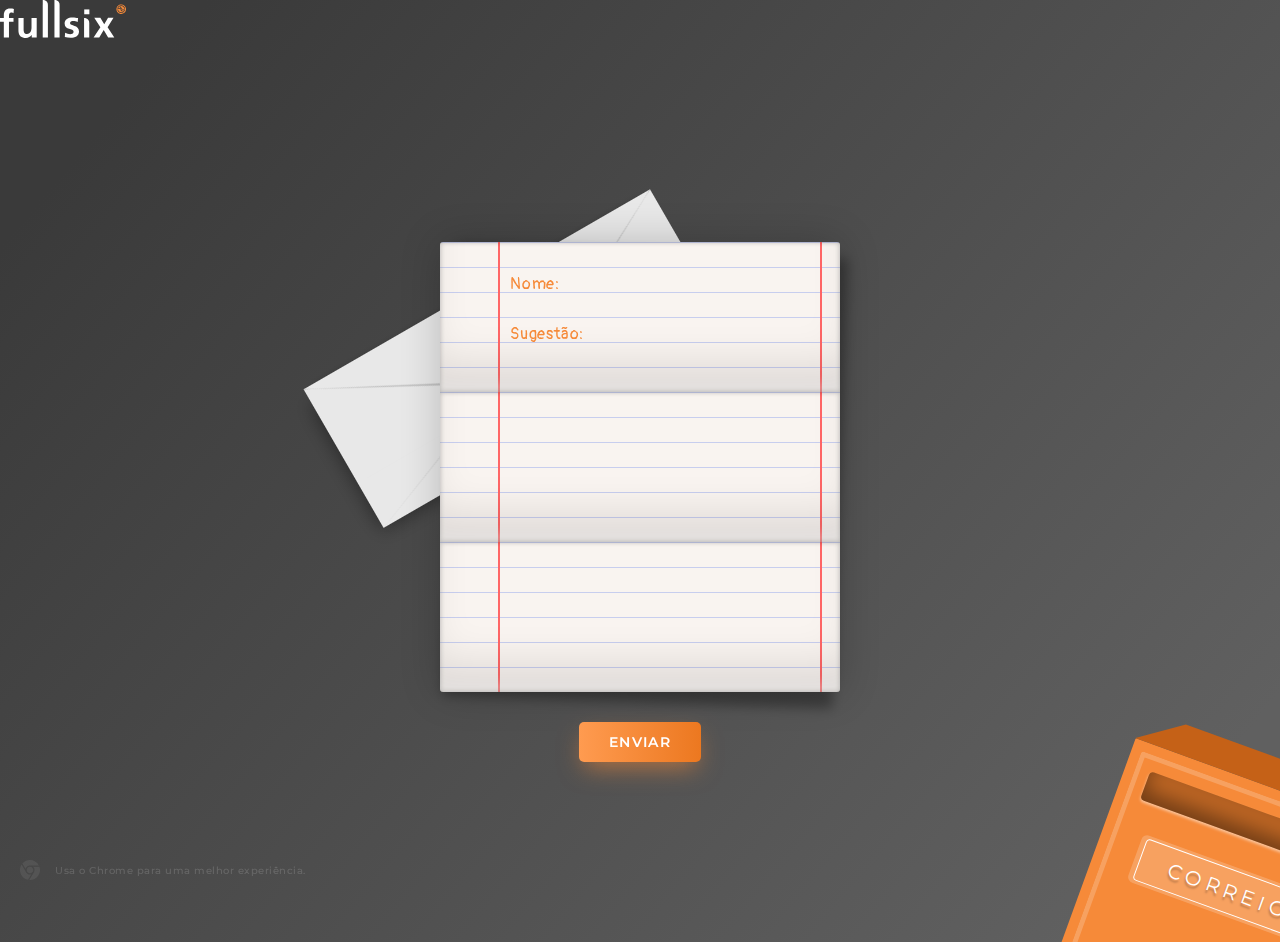
<file: index.html>
<!DOCTYPE html>
<html lang="en">

<head>
    <meta charset="UTF-8">
    <meta name="viewport" content="width=device-width, initial-scale=1.0">
    <meta http-equiv="X-UA-Compatible" content="ie=edge">
    <title>Fullsix | Caixa de Sugestões</title>
    <link rel="stylesheet" type="text/css" href="css/main.css">
    <meta name="description" content="Caixa de Sugestões da Fullsix">

    <!-- Favicon -->
    <link rel="apple-touch-icon" sizes="57x57" href="assets/favicon/apple-icon-57x57.png">
    <link rel="apple-touch-icon" sizes="60x60" href="assets/favicon/apple-icon-60x60.png">
    <link rel="apple-touch-icon" sizes="72x72" href="assets/favicon/apple-icon-72x72.png">
    <link rel="apple-touch-icon" sizes="76x76" href="assets/favicon/apple-icon-76x76.png">
    <link rel="apple-touch-icon" sizes="114x114" href="assets/favicon/apple-icon-114x114.png">
    <link rel="apple-touch-icon" sizes="120x120" href="assets/favicon/apple-icon-120x120.png">
    <link rel="apple-touch-icon" sizes="144x144" href="assets/favicon/apple-icon-144x144.png">
    <link rel="apple-touch-icon" sizes="152x152" href="assets/favicon/apple-icon-152x152.png">
    <link rel="apple-touch-icon" sizes="180x180" href="assets/favicon/apple-icon-180x180.png">
    <link rel="icon" type="image/png" sizes="192x192" href="assets/favicon/android-icon-192x192.png">
    <link rel="icon" type="image/png" sizes="32x32" href="assets/favicon/favicon-32x32.png">
    <link rel="icon" type="image/png" sizes="96x96" href="assets/favicon/favicon-96x96.png">
    <link rel="icon" type="image/png" sizes="16x16" href="assets/favicon/favicon-16x16.png">
    <meta name="msapplication-TileColor" content="#F68A39">
    <meta name="msapplication-TileImage" content="assets/favicon/ms-icon-144x144.png">
    <meta name="theme-color" content="#F68A39">
</head>

<body>
    <nav>
        <img src="assets/fullsixlogo.svg" alt="">
    </nav>

    <main>
        <div class="wrapper">

            <!-- Envelope -->
            <div class="envelopeContainer">
                <div class="wrapperEnvelope">
                    <section class="envelope">
                        <div class="envelope__bottom"></div>
                        <div class="envelope__top"></div>
                    </section>
                </div>
            </div>
            <div class="envelopeBack"></div>
            <!-- end Envelope-->

            <!-- Paper -->
            <section class="paper">
                <div class="paper__top"></div>
                <div class="paper__middle"></div>
                <div class="paper__bottom"></div>
                <div class="paper__form">
                    <div class="paper__formContainer">
                        <label for="name" class="paper__formName">Nome:</label>
                        <input id="name" type="text" spellcheck="false" autocorrect="off" autocomplete="off">

                        <label for="suggestion" class="paper__formTitle">Sugestão:</label>
                        <textarea name="" id="suggestion" cols="30" rows="10" spellcheck="false" autocorrect="off"
                            autocomplete="off"></textarea>
                    </div>
                    <p class="paper__formError">preenche todos os campos!</p>


                </div>
            </section>
            <!-- end Paper-->

            <button class="btn send">enviar</button>

        </div>

        <div class="wrapperMailbox">
            <div class="mailboxContent">
                <!-- Mailbox -->
                <section class="mailbox">
                    <p class="mailbox__title">Correio</p>
                    <p class="mailbox__number">Q5<span>9</span></p>
                    <img class="mailbox__logo" src="assets/fullsixsymbol.svg" alt="">
                    <div class="mailbox__front"></div>
                    <div class="mailbox__shadow"></div>
                </section>
                <!-- end Mailbox -->
            </div>

        </div>

        <div class="reload">
            <p class="reload__text">Obrigado pela tua sugestão!</p>
            <button class="btn another">enviar outra</button>
        </div>
    </main>

    <footer> <img src="assets/chrome.svg" alt=""> Usa o Chrome para uma melhor experiência.</footer>

    <script src="js/main.js"></script>
</body>

</html>
</file>
<file: css/main.css>
@import url("https://fonts.googleapis.com/css?family=Montserrat:100,200,300,400,500,600,700,800,900&display=swap");
@import url("https://fonts.googleapis.com/css?family=Pangolin&display=swap");
@-webkit-keyframes paper {
  0% {
    -webkit-transform: rotate(0deg) translate(0px, 0px);
            transform: rotate(0deg) translate(0px, 0px);
  }
  100% {
    -webkit-transform: rotate(30deg) translate(0px, -240px);
            transform: rotate(30deg) translate(0px, -240px);
  }
}
@keyframes paper {
  0% {
    -webkit-transform: rotate(0deg) translate(0px, 0px);
            transform: rotate(0deg) translate(0px, 0px);
  }
  100% {
    -webkit-transform: rotate(30deg) translate(0px, -240px);
            transform: rotate(30deg) translate(0px, -240px);
  }
}

@-webkit-keyframes foldTop {
  0% {
    -webkit-transform: rotateX(0deg);
            transform: rotateX(0deg);
  }
  60% {
    background-color: #F9F4F0;
  }
  60% {
    -webkit-box-shadow: inset 0px 0px 20px rgba(0, 0, 0, 0.2);
            box-shadow: inset 0px 0px 20px rgba(0, 0, 0, 0.2);
  }
  100% {
    -webkit-box-shadow: inset 0px 200px 20px rgba(0, 0, 0, 0.3);
            box-shadow: inset 0px 200px 20px rgba(0, 0, 0, 0.3);
    -webkit-transform: rotateX(-180deg);
            transform: rotateX(-180deg);
  }
}

@keyframes foldTop {
  0% {
    -webkit-transform: rotateX(0deg);
            transform: rotateX(0deg);
  }
  60% {
    background-color: #F9F4F0;
  }
  60% {
    -webkit-box-shadow: inset 0px 0px 20px rgba(0, 0, 0, 0.2);
            box-shadow: inset 0px 0px 20px rgba(0, 0, 0, 0.2);
  }
  100% {
    -webkit-box-shadow: inset 0px 200px 20px rgba(0, 0, 0, 0.3);
            box-shadow: inset 0px 200px 20px rgba(0, 0, 0, 0.3);
    -webkit-transform: rotateX(-180deg);
            transform: rotateX(-180deg);
  }
}

@-webkit-keyframes foldMiddle {
  60% {
    -webkit-box-shadow: inset 0px 200px 20px rgba(0, 0, 0, 0.2);
            box-shadow: inset 0px 200px 20px rgba(0, 0, 0, 0.2);
  }
  100% {
    -webkit-box-shadow: inset 0px 0px 20px rgba(0, 0, 0, 0.3);
            box-shadow: inset 0px 0px 20px rgba(0, 0, 0, 0.3);
  }
}

@keyframes foldMiddle {
  60% {
    -webkit-box-shadow: inset 0px 200px 20px rgba(0, 0, 0, 0.2);
            box-shadow: inset 0px 200px 20px rgba(0, 0, 0, 0.2);
  }
  100% {
    -webkit-box-shadow: inset 0px 0px 20px rgba(0, 0, 0, 0.3);
            box-shadow: inset 0px 0px 20px rgba(0, 0, 0, 0.3);
  }
}

@-webkit-keyframes foldBottom {
  0% {
    -webkit-transform: rotateX(0deg);
            transform: rotateX(0deg);
    -webkit-box-shadow: inset 0px 0px 20px rgba(0, 0, 0, 0.2);
            box-shadow: inset 0px 0px 20px rgba(0, 0, 0, 0.2);
  }
  40% {
    -webkit-box-shadow: inset 0px 50px 80px -20px rgba(0, 0, 0, 0.3);
            box-shadow: inset 0px 50px 80px -20px rgba(0, 0, 0, 0.3);
  }
  100% {
    -webkit-transform: rotateX(180deg);
            transform: rotateX(180deg);
  }
}

@keyframes foldBottom {
  0% {
    -webkit-transform: rotateX(0deg);
            transform: rotateX(0deg);
    -webkit-box-shadow: inset 0px 0px 20px rgba(0, 0, 0, 0.2);
            box-shadow: inset 0px 0px 20px rgba(0, 0, 0, 0.2);
  }
  40% {
    -webkit-box-shadow: inset 0px 50px 80px -20px rgba(0, 0, 0, 0.3);
            box-shadow: inset 0px 50px 80px -20px rgba(0, 0, 0, 0.3);
  }
  100% {
    -webkit-transform: rotateX(180deg);
            transform: rotateX(180deg);
  }
}

@-webkit-keyframes paperInside {
  0% {
    -webkit-transform: rotate(30deg) translate(40px, -240px);
            transform: rotate(30deg) translate(40px, -240px);
    z-index: 1;
  }
  50% {
    -webkit-transform: rotate(0deg) translate(0px, -300px);
            transform: rotate(0deg) translate(0px, -300px);
  }
  64% {
    z-index: 1;
  }
  65% {
    z-index: -1;
  }
  100% {
    z-index: -1;
    -webkit-transform: rotate(0deg) translate(0px, 8px) scaleX(0.9);
            transform: rotate(0deg) translate(0px, 8px) scaleX(0.9);
  }
}

@keyframes paperInside {
  0% {
    -webkit-transform: rotate(30deg) translate(40px, -240px);
            transform: rotate(30deg) translate(40px, -240px);
    z-index: 1;
  }
  50% {
    -webkit-transform: rotate(0deg) translate(0px, -300px);
            transform: rotate(0deg) translate(0px, -300px);
  }
  64% {
    z-index: 1;
  }
  65% {
    z-index: -1;
  }
  100% {
    z-index: -1;
    -webkit-transform: rotate(0deg) translate(0px, 8px) scaleX(0.9);
            transform: rotate(0deg) translate(0px, 8px) scaleX(0.9);
  }
}

@-webkit-keyframes paperBehind {
  100% {
    z-index: -1;
    display: none;
    opacity: 0;
  }
}

@keyframes paperBehind {
  100% {
    z-index: -1;
    display: none;
    opacity: 0;
  }
}

@-webkit-keyframes animeEnvelope {
  100% {
    -webkit-transform: rotate(0deg) translate(0px, 300px);
            transform: rotate(0deg) translate(0px, 300px);
  }
}

@keyframes animeEnvelope {
  100% {
    -webkit-transform: rotate(0deg) translate(0px, 300px);
            transform: rotate(0deg) translate(0px, 300px);
  }
}

@-webkit-keyframes animeEnvelope2 {
  0% {
    -webkit-transform: rotate(0deg) translate(0px, 300px);
            transform: rotate(0deg) translate(0px, 300px);
  }
  100% {
    -webkit-transform: rotate(0deg) translate(0px, 150px);
            transform: rotate(0deg) translate(0px, 150px);
  }
}

@keyframes animeEnvelope2 {
  0% {
    -webkit-transform: rotate(0deg) translate(0px, 300px);
            transform: rotate(0deg) translate(0px, 300px);
  }
  100% {
    -webkit-transform: rotate(0deg) translate(0px, 150px);
            transform: rotate(0deg) translate(0px, 150px);
  }
}

@-webkit-keyframes envelopeWrapper {
  100% {
    -webkit-transform: rotate(0deg) translate(0px, 150px);
            transform: rotate(0deg) translate(0px, 150px);
  }
}

@keyframes envelopeWrapper {
  100% {
    -webkit-transform: rotate(0deg) translate(0px, 150px);
            transform: rotate(0deg) translate(0px, 150px);
  }
}

@-webkit-keyframes envelopeWrapper2 {
  0% {
    -webkit-transform: rotate(0deg) translate(0px, 150px);
            transform: rotate(0deg) translate(0px, 150px);
  }
  30% {
    -webkit-transform: rotate(-60deg) translate(200px, 20px) scaleX(0.8);
            transform: rotate(-60deg) translate(200px, 20px) scaleX(0.8);
  }
  100% {
    overflow: hidden;
    -webkit-transform: rotate(-90deg) translate(54px, -20px) scaleX(0.8) scaleY(1.2);
            transform: rotate(-90deg) translate(54px, -20px) scaleX(0.8) scaleY(1.2);
  }
}

@keyframes envelopeWrapper2 {
  0% {
    -webkit-transform: rotate(0deg) translate(0px, 150px);
            transform: rotate(0deg) translate(0px, 150px);
  }
  30% {
    -webkit-transform: rotate(-60deg) translate(200px, 20px) scaleX(0.8);
            transform: rotate(-60deg) translate(200px, 20px) scaleX(0.8);
  }
  100% {
    overflow: hidden;
    -webkit-transform: rotate(-90deg) translate(54px, -20px) scaleX(0.8) scaleY(1.2);
            transform: rotate(-90deg) translate(54px, -20px) scaleX(0.8) scaleY(1.2);
  }
}

@-webkit-keyframes envelopeEnter {
  0% {
    -webkit-transform: rotate(0deg) translate(0px, 150px);
            transform: rotate(0deg) translate(0px, 150px);
  }
  100% {
    -webkit-box-shadow: inset 0px 400px 10px black;
            box-shadow: inset 0px 400px 10px black;
    -webkit-transform: rotate(0deg) translate(-430px, 150px);
            transform: rotate(0deg) translate(-430px, 150px);
  }
}

@keyframes envelopeEnter {
  0% {
    -webkit-transform: rotate(0deg) translate(0px, 150px);
            transform: rotate(0deg) translate(0px, 150px);
  }
  100% {
    -webkit-box-shadow: inset 0px 400px 10px black;
            box-shadow: inset 0px 400px 10px black;
    -webkit-transform: rotate(0deg) translate(-430px, 150px);
            transform: rotate(0deg) translate(-430px, 150px);
  }
}

@-webkit-keyframes envelopeShadow {
  0% {
    z-index: 6;
    -webkit-box-shadow: inset 10px 0px 20px -10px rgba(0, 0, 0, 0.2);
            box-shadow: inset 10px 0px 20px -10px rgba(0, 0, 0, 0.2);
  }
  80% {
    z-index: 6;
    -webkit-box-shadow: inset 400px 0px 20px -10px rgba(0, 0, 0, 0.2);
            box-shadow: inset 400px 0px 20px -10px rgba(0, 0, 0, 0.2);
  }
}

@keyframes envelopeShadow {
  0% {
    z-index: 6;
    -webkit-box-shadow: inset 10px 0px 20px -10px rgba(0, 0, 0, 0.2);
            box-shadow: inset 10px 0px 20px -10px rgba(0, 0, 0, 0.2);
  }
  80% {
    z-index: 6;
    -webkit-box-shadow: inset 400px 0px 20px -10px rgba(0, 0, 0, 0.2);
            box-shadow: inset 400px 0px 20px -10px rgba(0, 0, 0, 0.2);
  }
}

@-webkit-keyframes openEnvelope {
  0% {
    -webkit-transform: rotateX(-180deg);
            transform: rotateX(-180deg);
  }
  100% {
    z-index: -1;
    -webkit-transform: rotateX(0deg);
            transform: rotateX(0deg);
  }
}

@keyframes openEnvelope {
  0% {
    -webkit-transform: rotateX(-180deg);
            transform: rotateX(-180deg);
  }
  100% {
    z-index: -1;
    -webkit-transform: rotateX(0deg);
            transform: rotateX(0deg);
  }
}

@-webkit-keyframes closeEnvelope {
  100% {
    z-index: 4;
    -webkit-transform: rotateX(-180deg);
            transform: rotateX(-180deg);
  }
  50% {
    z-index: 4;
  }
  0% {
    z-index: -1;
    -webkit-transform: rotateX(0deg);
            transform: rotateX(0deg);
  }
}

@keyframes closeEnvelope {
  100% {
    z-index: 4;
    -webkit-transform: rotateX(-180deg);
            transform: rotateX(-180deg);
  }
  50% {
    z-index: 4;
  }
  0% {
    z-index: -1;
    -webkit-transform: rotateX(0deg);
            transform: rotateX(0deg);
  }
}

@-webkit-keyframes envelopeBackHide {
  100% {
    opacity: 0;
    display: none;
  }
}

@keyframes envelopeBackHide {
  100% {
    opacity: 0;
    display: none;
  }
}

@-webkit-keyframes mailboxMove {
  50% {
    -webkit-transform: translate(0, 30vh) rotate(20deg);
            transform: translate(0, 30vh) rotate(20deg);
  }
  100% {
    -webkit-transform: translate(-20px, 0px) rotate(0deg);
            transform: translate(-20px, 0px) rotate(0deg);
  }
}

@keyframes mailboxMove {
  50% {
    -webkit-transform: translate(0, 30vh) rotate(20deg);
            transform: translate(0, 30vh) rotate(20deg);
  }
  100% {
    -webkit-transform: translate(-20px, 0px) rotate(0deg);
            transform: translate(-20px, 0px) rotate(0deg);
  }
}

@-webkit-keyframes mailboxBack {
  0% {
    -webkit-transform: translate(-20px, 0px) rotate(0deg);
            transform: translate(-20px, 0px) rotate(0deg);
  }
}

@keyframes mailboxBack {
  0% {
    -webkit-transform: translate(-20px, 0px) rotate(0deg);
            transform: translate(-20px, 0px) rotate(0deg);
  }
}

* {
  margin: 0;
  padding: 0;
  list-style: none;
  border: 0;
  -webkit-tap-highlight-color: transparent;
  text-decoration: none;
  color: inherit;
}

*:focus {
  outline: 0;
}

body {
  font-family: "Montserrat", sans-serif;
  margin: 0;
  padding: 0;
  background: linear-gradient(130deg, #3A3A3A 10%, #606060 90%);
}

.menu {
  width: 100%;
  height: 60px;
  position: fixed;
  padding: 0 40px;
  -webkit-box-sizing: border-box;
          box-sizing: border-box;
  display: -webkit-box;
  display: -ms-flexbox;
  display: flex;
  -webkit-box-pack: justify;
      -ms-flex-pack: justify;
          justify-content: space-between;
  -webkit-box-align: end;
      -ms-flex-align: end;
          align-items: flex-end;
  z-index: 4;
  position: absolute;
}

@media screen and (max-width: 511px) {
  .menu {
    height: 50px;
    padding: 0 30px;
  }
}

.menu__logo {
  width: 100px;
}

.menu__infoIcon {
  width: 30px;
  opacity: 0.5;
  cursor: pointer;
  -webkit-transition: all 0.4s ease;
  transition: all 0.4s ease;
  -webkit-transform: translateY(6px);
          transform: translateY(6px);
}

.menu__infoIcon:hover {
  opacity: 1;
}

.menu__infoText {
  position: absolute;
  width: 300px;
  right: 45px;
  padding: 20px 25px;
  -webkit-box-sizing: border-box;
          box-sizing: border-box;
  background-color: white;
  -webkit-transition: all 0.5s cubic-bezier(0.88, 0.04, 0, 1.15);
  transition: all 0.5s cubic-bezier(0.88, 0.04, 0, 1.15);
  border-radius: 10px;
  -webkit-transform: translate(15px, 40px);
          transform: translate(15px, 40px);
  opacity: 0;
  visibility: hidden;
  font-size: 14px;
  line-height: 26px;
  color: #666;
  -webkit-box-shadow: 0px 10px 40px -5px rgba(0, 0, 0, 0.5);
          box-shadow: 0px 10px 40px -5px rgba(0, 0, 0, 0.5);
  font-weight: normal;
  -webkit-user-select: none;
     -moz-user-select: none;
      -ms-user-select: none;
          user-select: none;
}

@media screen and (max-width: 511px) {
  .menu__infoText {
    right: 35px;
  }
}

@media screen and (max-width: 340px) {
  .menu__infoText {
    width: 280px;
  }
}

.menu__infoText:before {
  content: '';
  position: absolute;
  top: 20px;
  right: 15px;
  width: 20px;
  height: 20px;
  background-color: white;
  -webkit-transition: all 0.5s cubic-bezier(0.88, 0.04, 0, 1.15);
  transition: all 0.5s cubic-bezier(0.88, 0.04, 0, 1.15);
  -webkit-transform: rotate(45deg) translateY(20px);
          transform: rotate(45deg) translateY(20px);
  opacity: 0;
}

.menu__info:hover .menu__infoText {
  -webkit-transform: translate(15px, 20px);
          transform: translate(15px, 20px);
  opacity: 1;
  visibility: visible;
}

.menu__info:hover .menu__infoText:before {
  -webkit-transform: rotate(45deg);
          transform: rotate(45deg);
  opacity: 1;
  top: -5px;
}

footer {
  height: 60px;
  position: fixed;
  bottom: 0;
  font-family: "Montserrat", sans-serif;
  letter-spacing: 0.5px;
  font-weight: 500;
  opacity: 0.15;
  color: white;
  font-size: 10px;
  display: -webkit-box;
  display: -ms-flexbox;
  display: flex;
  -webkit-box-pack: end;
      -ms-flex-pack: end;
          justify-content: flex-end;
  -webkit-box-align: center;
      -ms-flex-align: center;
          align-items: center;
  padding: 0 20px;
  -webkit-box-sizing: border-box;
          box-sizing: border-box;
  left: 0;
  -webkit-transition: all 0.4s ease;
  transition: all 0.4s ease;
  cursor: default;
  -webkit-user-select: none;
     -moz-user-select: none;
      -ms-user-select: none;
          user-select: none;
}

@media screen and (max-width: 511px) {
  footer {
    display: none;
  }
}

@media screen and (max-height: 650px) {
  footer {
    display: none;
  }
}

footer img {
  width: 20px;
  margin-right: 15px;
  opacity: 0.5;
  -webkit-transition: all 0.4s ease;
  transition: all 0.4s ease;
}

footer:hover {
  opacity: 0.4;
}

footer:hover img {
  opacity: 1;
}

.btn {
  font-family: Montserrat;
  font-style: normal;
  font-weight: 600;
  font-size: 14px;
  line-height: normal;
  text-align: center;
  letter-spacing: 0.1em;
  text-transform: uppercase;
  background: -webkit-gradient(linear, left top, right top, from(#FF9B50), to(#EC7820));
  background: linear-gradient(90deg, #FF9B50, #EC7820);
  border-radius: 5px;
  height: 40px;
  padding: 0 30px;
  color: white;
  -webkit-box-shadow: 0px 10px 25px -5px rgba(246, 138, 57, 0.6);
          box-shadow: 0px 10px 25px -5px rgba(246, 138, 57, 0.6);
  -webkit-transition: all 0.3s ease;
  transition: all 0.3s ease;
  cursor: pointer;
  z-index: 4;
}

.btn:hover {
  -webkit-box-shadow: 0px 5px 15px -5px rgba(246, 138, 57, 0.6);
          box-shadow: 0px 5px 15px -5px rgba(246, 138, 57, 0.6);
  -webkit-transform: translateY(5px);
          transform: translateY(5px);
}

.btn.send {
  bottom: 40px;
  position: absolute;
}

main {
  width: 100%;
  height: 100vh;
  display: -ms-grid;
  display: grid;
  -webkit-box-align: center;
      -ms-flex-align: center;
          align-items: center;
  -webkit-box-pack: center;
      -ms-flex-pack: center;
          justify-content: center;
  -ms-grid-columns: 1fr;
      grid-template-columns: 1fr;
  -ms-grid-rows: 1fr;
      grid-template-rows: 1fr;
  padding: 60px 0;
  -webkit-box-sizing: border-box;
          box-sizing: border-box;
  overflow-x: hidden;
  position: relative;
}

@media screen and (max-height: 650px) {
  main {
    min-height: 560px;
  }
}

.wrapper {
  display: -webkit-box;
  display: -ms-flexbox;
  display: flex;
  -webkit-box-pack: center;
      -ms-flex-pack: center;
          justify-content: center;
  position: absolute;
  height: 560px;
  min-height: 560px;
  width: 100%;
  -webkit-transform: translateY(30px);
          transform: translateY(30px);
}

@media screen and (max-width: 340px) {
  .wrapper {
    margin-top: 60px;
    height: 560px;
  }
}

@media screen and (max-height: 650px) {
  .wrapper {
    margin-top: 60px;
  }
}

.paper {
  position: relative;
  margin: 0 auto;
  -webkit-perspective: 1800px;
          perspective: 1800px;
  width: 400px;
  z-index: 1;
}

.paper:before, .paper:after {
  content: '';
  width: calc(100% - 10px);
  height: 450px;
  position: absolute;
  background-color: black;
  opacity: 0.3;
  z-index: -1;
  top: 10px;
  left: 10px;
  -webkit-filter: blur(6px);
          filter: blur(6px);
  -webkit-transform: rotate(2deg);
          transform: rotate(2deg);
  -webkit-transition: all 0.4s ease;
  transition: all 0.4s ease;
}

.paper:after {
  width: 100%;
  top: 0px;
  left: 0px;
  -webkit-filter: blur(20px);
          filter: blur(20px);
  -webkit-transform: rotate(0deg);
          transform: rotate(0deg);
  opacity: 0.2;
  z-index: -3;
}

@media screen and (max-width: 511px) {
  .paper {
    min-width: 280px;
    max-width: 320px;
    width: calc(100% - 40px);
    -webkit-box-sizing: border-box;
            box-sizing: border-box;
    height: 150px;
  }
}

.paper__top, .paper__middle, .paper__bottom {
  width: 100%;
  height: 150px;
  overflow: hidden;
  background-color: #F9F4F0;
  background-image: linear-gradient(90deg, transparent 58px, #FF6666 58px, #FF6666 60px, transparent 60px), linear-gradient(90deg, transparent 380px, #FF6666 380px, #FF6666 382px, transparent 382px), linear-gradient(#C8CEEE 1px, transparent 1px);
  background-size: 100% 25px;
  position: relative;
  -webkit-box-shadow: inset 0px -40px 40px -10px rgba(0, 0, 0, 0.1), inset 0px -10px 10px rgba(255, 255, 255, 0.3), inset 0px 0px 5px rgba(0, 0, 0, 0.3);
          box-shadow: inset 0px -40px 40px -10px rgba(0, 0, 0, 0.1), inset 0px -10px 10px rgba(255, 255, 255, 0.3), inset 0px 0px 5px rgba(0, 0, 0, 0.3);
}

@media screen and (max-width: 511px) {
  .paper__top, .paper__middle, .paper__bottom {
    background-image: linear-gradient(90deg, transparent 38px, #FF6666 38px, #FF6666 40px, transparent 40px), linear-gradient(90deg, transparent calc(100% - 20px), #FF6666 calc(100% - 20px), #FF6666 calc(100% - 18px), transparent calc(100% - 18px)), linear-gradient(#C8CEEE 1px, transparent 1px);
  }
}

.paper__top {
  z-index: 1;
  -webkit-transform-origin: 0% 100%;
          transform-origin: 0% 100%;
  border-radius: 3px 3px 0 0;
}

.paper__bottom {
  z-index: 2;
  -webkit-transform-origin: 100% 0%;
          transform-origin: 100% 0%;
  border-radius: 0 0 3px 3px;
}

.paper__form {
  position: absolute;
  top: 0;
  z-index: 3;
  left: 60px;
  top: 0;
  width: 320px;
  -webkit-transition: all 0.2s ease;
  transition: all 0.2s ease;
}

@media screen and (max-width: 511px) {
  .paper__form {
    width: calc(100% - 60px);
    left: 40px;
  }
}

.paper__formName, .paper__formTitle {
  position: absolute;
  font-family: "Pangolin", cursive;
  font-size: 16px;
  color: #F68A39;
  letter-spacing: 0.8px;
  padding-left: 10px;
  -webkit-user-select: none;
     -moz-user-select: none;
      -ms-user-select: none;
          user-select: none;
}

@media screen and (max-width: 511px) {
  .paper__formName, .paper__formTitle {
    padding-left: 10px;
  }
}

.paper__formName {
  top: 32px;
}

.paper__formTitle {
  top: 82px;
  width: 100%;
}

.paper__formContainer {
  display: -webkit-box;
  display: -ms-flexbox;
  display: flex;
  -webkit-box-orient: vertical;
  -webkit-box-direction: normal;
      -ms-flex-direction: column;
          flex-direction: column;
  width: 100%;
  height: 428px;
}

.paper__formContainer input,
.paper__formContainer textarea {
  border: 0;
  background: transparent;
  position: absolute;
  width: 100%;
  -webkit-box-sizing: border-box;
          box-sizing: border-box;
  font-family: "Pangolin", cursive;
  font-size: 16px;
  letter-spacing: 0.8px;
  line-height: 25px;
  color: #38558F;
}

.paper__formContainer input:focus,
.paper__formContainer textarea:focus {
  outline: 0;
}

.paper__formContainer input::-moz-selection,
.paper__formContainer textarea::-moz-selection {
  background: #F68A39;
  color: white;
}

.paper__formContainer input::selection,
.paper__formContainer textarea::selection {
  background: #F68A39;
  color: white;
}

.paper__formContainer input {
  top: 26px;
  padding: 0px 10px 0 68px;
  height: 32px;
}

.paper__formContainer textarea {
  top: 100px;
  padding: 5px 10px 0 10px;
  height: 300px;
  resize: none;
}

.paper__formError {
  position: absolute;
  opacity: 0;
  bottom: -2px;
  font-family: "Pangolin", cursive;
  padding-left: 10px;
  font-size: 14px;
  color: #FF6666;
  letter-spacing: 0.8px;
  -webkit-transition: all 0.4s ease;
  transition: all 0.4s ease;
  -webkit-transform: translateX(30px);
          transform: translateX(30px);
  -webkit-user-select: none;
     -moz-user-select: none;
      -ms-user-select: none;
          user-select: none;
}

.paper__formError.showError {
  opacity: 1;
  -webkit-transform: translateX(0px);
          transform: translateX(0px);
}

.envelopeContainer {
  position: absolute;
  width: 400px;
  height: 160px;
}

@media screen and (max-width: 511px) {
  .envelopeContainer {
    -webkit-transform: scaleX(0.85);
            transform: scaleX(0.85);
  }
}

.envelopeContainer .wrapperEnvelope {
  position: absolute;
  width: 100%;
  height: 100%;
}

.envelope {
  width: 400px;
  height: 160px;
  position: absolute;
  -webkit-box-shadow: -10px 10px 18px -8px rgba(0, 0, 0, 0.4);
          box-shadow: -10px 10px 18px -8px rgba(0, 0, 0, 0.4);
  -webkit-perspective: 1800px;
          perspective: 1800px;
  -webkit-transform: rotate(-30deg) translate(-200px, 100px);
          transform: rotate(-30deg) translate(-200px, 100px);
  top: -150px;
}

@media screen and (max-width: 340px) {
  .envelope {
    -webkit-transform: rotate(-30deg) translate(-200px, 140px);
            transform: rotate(-30deg) translate(-200px, 140px);
  }
}

.envelope:before {
  content: '';
  width: 100%;
  height: 100%;
  position: absolute;
  z-index: 6;
}

.envelope__top {
  position: absolute;
  bottom: 0;
  width: 0;
  height: 0;
  top: 0;
  border-left: 200px solid transparent;
  border-right: 200px solid transparent;
  border-bottom: 108px solid;
  border-bottom-color: #e8e8e8;
  z-index: 1;
  top: -108px;
  -webkit-box-shadow: 0px 4px 10px -10px rgba(0, 0, 0, 0.6);
          box-shadow: 0px 4px 10px -10px rgba(0, 0, 0, 0.6);
  -webkit-transform-origin: bottom;
          transform-origin: bottom;
  border-bottom-color: #c2c2c2;
  -webkit-transform: rotateX(-180deg);
          transform: rotateX(-180deg);
}

.envelope__top:before {
  content: '';
  width: 100%;
  height: 0;
  position: absolute;
  left: -200px;
  top: -100px;
  border: 0 solid transparent;
  border-width: 104px 200px;
  border-bottom-color: #e8e8e8;
}

.envelope__bottom {
  position: absolute;
  bottom: 0;
  border: 0 solid transparent;
  border-width: 80px 200px;
  border-left-color: #e8e8e8;
  border-right-color: #e8e8e8;
  border-bottom-color: #d9d9d9;
}

.envelope__bottom:before {
  content: '';
  width: 100%;
  height: 0;
  position: absolute;
  left: -200px;
  bottom: -80px;
  border: 0 solid transparent;
  border-width: 77px 200px;
  border-bottom-color: #e8e8e8;
}

.envelopeBack {
  width: 400px;
  height: 160px;
  position: absolute;
  background-color: #dedede;
  -webkit-transform: translate(0px, 150px);
          transform: translate(0px, 150px);
  z-index: -2;
  opacity: 0;
  -webkit-transition: all 0s 1.55s ease;
  transition: all 0s 1.55s ease;
  -webkit-box-shadow: inset 0px -140px 50px -30px rgba(0, 0, 0, 0.15);
          box-shadow: inset 0px -140px 50px -30px rgba(0, 0, 0, 0.15);
}

@media screen and (max-width: 511px) {
  .envelopeBack {
    -webkit-transform: scaleX(0.85) translate(0px, 150px);
            transform: scaleX(0.85) translate(0px, 150px);
  }
}

.wrapperMailbox {
  width: 100%;
  height: calc(100vh - 60px);
  min-height: 560px;
  position: absolute;
  overflow: hidden;
  z-index: -2;
  display: -webkit-box;
  display: -ms-flexbox;
  display: flex;
  -webkit-box-pack: center;
      -ms-flex-pack: center;
          justify-content: center;
  -webkit-box-align: center;
      -ms-flex-align: center;
          align-items: center;
  -webkit-transform: translateY(30px);
          transform: translateY(30px);
}

@media screen and (max-width: 340px) {
  .wrapperMailbox {
    margin-top: 60px;
  }
}

@media screen and (max-height: 650px) {
  .wrapperMailbox {
    margin-top: 60px;
  }
}

.wrapperMailbox .mailboxContent {
  width: 100%;
  height: 560px;
  position: absolute;
  display: -webkit-box;
  display: -ms-flexbox;
  display: flex;
  -webkit-box-pack: center;
      -ms-flex-pack: center;
          justify-content: center;
  -webkit-box-align: center;
      -ms-flex-align: center;
          align-items: center;
}

.wrapperMailbox .mailboxContent .mailbox {
  width: 280px;
  height: 300px;
  background-color: #F68A39;
  position: absolute;
  border-radius: 1px 1px 1px 2px;
  z-index: -4;
  display: -webkit-box;
  display: -ms-flexbox;
  display: flex;
  -webkit-box-pack: center;
      -ms-flex-pack: center;
          justify-content: center;
  -webkit-box-align: center;
      -ms-flex-align: center;
          align-items: center;
  -webkit-transform: translate(45vw, 45vh) rotate(20deg);
          transform: translate(45vw, 45vh) rotate(20deg);
}

@media screen and (max-width: 511px) {
  .wrapperMailbox .mailboxContent .mailbox {
    -webkit-transform: translate(50vw, 50vh) rotate(20deg);
            transform: translate(50vw, 50vh) rotate(20deg);
  }
}

.wrapperMailbox .mailboxContent .mailbox:before, .wrapperMailbox .mailboxContent .mailbox:after {
  position: absolute;
  content: '';
  width: 100%;
  height: 100%;
  top: 0;
}

.wrapperMailbox .mailboxContent .mailbox:before {
  height: 30px;
  background-color: #C56117;
  -webkit-transform: skewX(-55deg);
          transform: skewX(-55deg);
  top: -30px;
  left: 21px;
}

.wrapperMailbox .mailboxContent .mailbox:after {
  width: 43px;
  background-color: #D67329;
  right: -42px;
  top: -15px;
  -webkit-transform: skewY(-50deg);
  transform: skewY(-35deg);
}

.wrapperMailbox .mailboxContent .mailbox__front {
  display: -webkit-box;
  display: -ms-flexbox;
  display: flex;
  -webkit-box-pack: center;
      -ms-flex-pack: center;
          justify-content: center;
  -webkit-box-align: center;
      -ms-flex-align: center;
          align-items: center;
  position: absolute;
  width: calc(100% - 20px);
  height: calc(100% - 20px);
  border-radius: 3px;
  -webkit-box-shadow: inset 0px 0px 0px 5px rgba(255, 255, 255, 0.2);
          box-shadow: inset 0px 0px 0px 5px rgba(255, 255, 255, 0.2);
}

.wrapperMailbox .mailboxContent .mailbox__front:before {
  content: '';
  position: absolute;
  width: 230px;
  height: 30px;
  top: 16px;
  background: #BE6624;
  -webkit-box-shadow: inset 0px -10px 20px rgba(0, 0, 0, 0.4), 0px 2px 3px rgba(255, 255, 255, 0.5);
          box-shadow: inset 0px -10px 20px rgba(0, 0, 0, 0.4), 0px 2px 3px rgba(255, 255, 255, 0.5);
  z-index: -1;
  border-radius: 4px;
}

.wrapperMailbox .mailboxContent .mailbox__title, .wrapperMailbox .mailboxContent .mailbox__number {
  font-size: 20px;
  line-height: 24px;
  text-align: center;
  letter-spacing: 0.25em;
  text-transform: uppercase;
  color: white;
  text-shadow: 0px 3px 2px rgba(0, 0, 0, 0.25);
  position: absolute;
}

.wrapperMailbox .mailboxContent .mailbox__title {
  top: 100px;
  display: -webkit-box;
  display: -ms-flexbox;
  display: flex;
  -webkit-box-pack: center;
      -ms-flex-pack: center;
          justify-content: center;
  -webkit-box-align: center;
      -ms-flex-align: center;
          align-items: center;
}

.wrapperMailbox .mailboxContent .mailbox__title:before, .wrapperMailbox .mailboxContent .mailbox__title:after {
  content: '';
  position: absolute;
  width: 200px;
  height: 50px;
  background: rgba(255, 255, 255, 0.2);
  z-index: -1;
  border-radius: 6px;
}

.wrapperMailbox .mailboxContent .mailbox__title:after {
  background: transparent;
  border: solid 1px white;
  width: calc(200px - 9px);
  height: calc(50px - 8px);
  border-radius: 4px;
  left: -31px;
  top: -10px;
}

.wrapperMailbox .mailboxContent .mailbox__number {
  position: absolute;
  bottom: 70px;
  font-size: 24px;
}

.wrapperMailbox .mailboxContent .mailbox__logo {
  position: absolute;
  width: 32px;
  bottom: 25px;
  right: 25px;
  opacity: 0.2;
}

.reload {
  display: -webkit-box;
  display: -ms-flexbox;
  display: flex;
  -webkit-box-pack: center;
      -ms-flex-pack: center;
          justify-content: center;
  -webkit-box-align: center;
      -ms-flex-align: center;
          align-items: center;
  -webkit-box-orient: vertical;
  -webkit-box-direction: normal;
      -ms-flex-direction: column;
          flex-direction: column;
  -webkit-transform: translateY(100px);
          transform: translateY(100px);
  opacity: 0;
  visibility: hidden;
}

.reload__text {
  color: white;
  margin-bottom: 40px;
  font-size: 24px;
  line-height: 32px;
  text-transform: uppercase;
  letter-spacing: 1px;
  font-weight: 600;
  text-align: center;
  padding: 0 60px;
  max-width: 500px;
}

@media screen and (max-width: 511px) {
  .reload__text {
    font-size: 20px;
    line-height: 28px;
    padding: 0 40px;
  }
}

.easterEgg {
  font-size: 100px;
  color: white;
  position: absolute;
  width: 100%;
  height: 100vh;
  display: -webkit-box;
  display: -ms-flexbox;
  display: flex;
  -webkit-box-pack: center;
      -ms-flex-pack: center;
          justify-content: center;
  -webkit-box-align: center;
      -ms-flex-align: center;
          align-items: center;
}

.easterEgg img {
  z-index: 8;
  -webkit-animation: easterEgg 1s ease both;
          animation: easterEgg 1s ease both;
}

@-webkit-keyframes easterEgg {
  0% {
    width: 20%;
    opacity: 1;
  }
  80% {
    width: 100%;
    opacity: 0;
  }
  100% {
    width: 100%;
    opacity: 0;
    display: none;
    visibility: hidden;
  }
}

@keyframes easterEgg {
  0% {
    width: 20%;
    opacity: 1;
  }
  80% {
    width: 100%;
    opacity: 0;
  }
  100% {
    width: 100%;
    opacity: 0;
    display: none;
    visibility: hidden;
  }
}

.animeAll .paper {
  -webkit-animation: paper 0.6s 1s ease both, paperInside 0.5s 2s ease forwards, paperBehind 0s 2.7s ease forwards;
          animation: paper 0.6s 1s ease both, paperInside 0.5s 2s ease forwards, paperBehind 0s 2.7s ease forwards;
}

.animeAll .paper:before, .animeAll .paper:after {
  opacity: 0;
}

.animeAll .paper__top {
  -webkit-animation: foldTop 1s ease forwards;
          animation: foldTop 1s ease forwards;
}

.animeAll .paper__middle {
  -webkit-animation: foldMiddle 1s ease forwards;
          animation: foldMiddle 1s ease forwards;
}

.animeAll .paper__bottom {
  -webkit-animation: foldBottom 1s 0.3s ease forwards;
          animation: foldBottom 1s 0.3s ease forwards;
}

.animeAll .paper__form {
  -webkit-transform: scale(0.5);
          transform: scale(0.5);
  opacity: 0;
}

.animeAll .wrapperEnvelope {
  -webkit-animation: envelopeWrapper 0.6s 3s ease forwards, envelopeWrapper2 1s 3.4s ease forwards;
          animation: envelopeWrapper 0.6s 3s ease forwards, envelopeWrapper2 1s 3.4s ease forwards;
}

.animeAll .wrapperEnvelope.overflow {
  overflow: hidden;
}

.animeAll .envelope {
  -webkit-animation: animeEnvelope 0.6s 1s ease both, animeEnvelope2 0.6s 3s ease forwards, envelopeEnter 0.6s 4.4s ease forwards;
          animation: animeEnvelope 0.6s 1s ease both, animeEnvelope2 0.6s 3s ease forwards, envelopeEnter 0.6s 4.4s ease forwards;
}

.animeAll .envelope:before {
  -webkit-animation: envelopeShadow 0.6s 4.4s ease forwards;
          animation: envelopeShadow 0.6s 4.4s ease forwards;
}

.animeAll .envelope__top {
  -webkit-animation: openEnvelope 0.6s 1.5s ease both, closeEnvelope 0.6s 2.45s ease forwards;
          animation: openEnvelope 0.6s 1.5s ease both, closeEnvelope 0.6s 2.45s ease forwards;
}

.animeAll .envelopeBack {
  opacity: 1;
  -webkit-animation: envelopeBackHide 0.2s 2.7s ease forwards;
          animation: envelopeBackHide 0.2s 2.7s ease forwards;
}

.animeAll .send {
  display: none;
}

.animeMailbox .mailboxContent .mailbox {
  -webkit-animation: mailboxMove 1s 2.8s ease forwards, mailboxBack 1s 5.4s ease forwards;
          animation: mailboxMove 1s 2.8s ease forwards, mailboxBack 1s 5.4s ease forwards;
}

.animeReload {
  opacity: 1;
  -webkit-transform: translateY(0px);
          transform: translateY(0px);
  visibility: visible;
  -webkit-transition: all 0.6s ease;
  transition: all 0.6s ease;
}
/*# sourceMappingURL=main.css.map */
</file>
